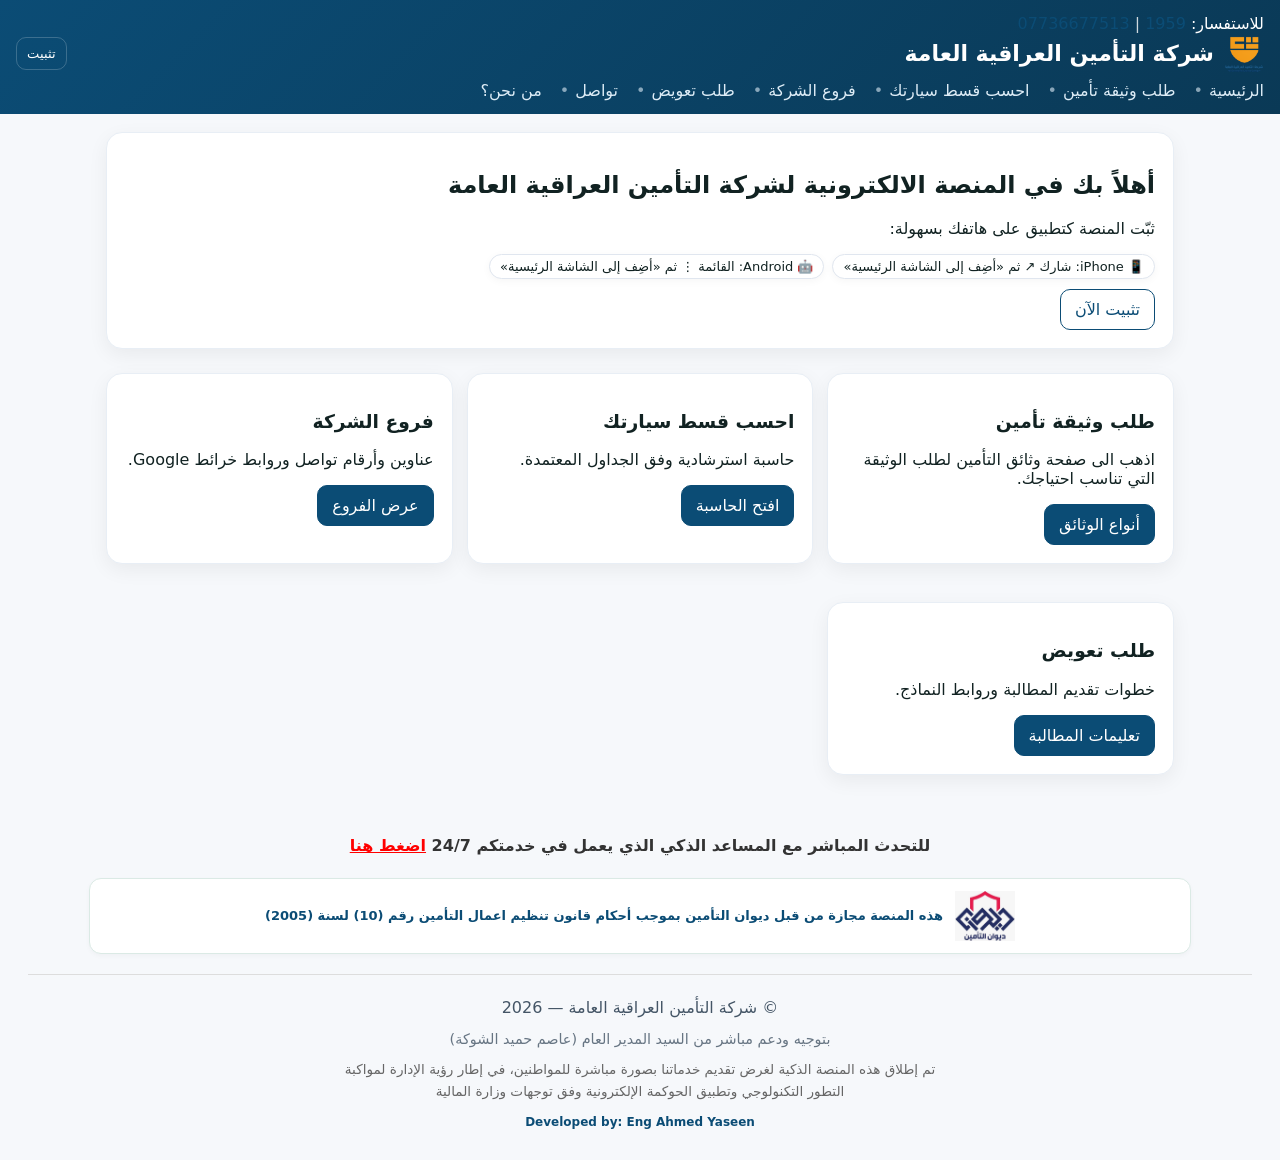
<file: index.html>
<!doctype html>
<html lang="ar" dir="rtl">
<head>
  <meta charset="utf-8">
  <meta name="viewport" content="width=device-width,initial-scale=1,viewport-fit=cover">
  <title>الرئيسية</title>
  <link rel="manifest" href="manifest.json">
  <meta name="theme-color" content="#0b4c75">
  <link rel="stylesheet" href="styles.css">
  <link rel="icon" href="assets/icon-192.png" type="image/png">
</head>
<body>
  <header>
<div class="hotline">للاستفسار: <a href="tel:1959">1959</a> <span style="opacity:.8"> | </span> <a href="tel:07736677513">07736677513</a></div>

    <div class="header-row">
      <div class="brand">
        <img src="assets/logo-ui.png" alt="شعار الشركة">
        <h1>شركة التأمين العراقية العامة</h1>
      </div>
      <button id="installBtn" class="install-btn" onclick="triggerInstall()">تثبيت</button>
    </div>
    <nav>
<a href="./">الرئيسية</a>
<a href="services.html">طلب وثيقة تأمين</a>
<a href="calculator.html">احسب قسط سيارتك</a>
<a href="branches.html">فروع الشركة</a>
<a href="claims.html">طلب تعويض</a>
<a href="contact.html">تواصل</a>
<a href="about.html">من نحن؟</a>
</nav>
  </header>
  <div class="wrap">
    
<div class="card">
  <h2>أهلاً بك في المنصة الالكترونية لشركة التأمين العراقية العامة</h2>
  <p>ثبّت المنصة كتطبيق على هاتفك بسهولة:</p>
  <div class="arrow-steps">
    <span>📱 iPhone: شارك ↗︎ ثم «أضِف إلى الشاشة الرئيسية»</span>
    <span>🤖 Android: القائمة ⋮ ثم «أضِف إلى الشاشة الرئيسية»</span>
  </div>
  <div style="margin-top:10px"><a class="btn ghost" onclick="triggerInstall()">تثبيت الآن</a></div>
</div>

<div class="grid">
  <div class="card">
    <h3>طلب وثيقة تأمين</h3>
    <p>اذهب الى صفحة وثائق التأمين لطلب الوثيقة التي تناسب احتياجك.</p>
    <a class="btn" href="services.html">أنواع الوثائق</a>
  </div>
  <div class="card">
    <h3>احسب قسط سيارتك</h3>
    <p>حاسبة استرشادية وفق الجداول المعتمدة.</p>
    <a class="btn" href="calculator.html">افتح الحاسبة</a>
  </div>
  <div class="card">
    <h3>فروع الشركة</h3>
    <p>عناوين وأرقام تواصل وروابط خرائط Google.</p>
    <a class="btn" href="branches.html">عرض الفروع</a>
  </div>
  <div class="card">
    <h3>طلب تعويض</h3>
    <p>خطوات تقديم المطالبة وروابط النماذج.</p>
    <a class="btn" href="claims.html">تعليمات المطالبة</a>
  </div>
</div>

  </div>
<footer>
    <div class="ai-helper">
      للتحدث المباشر مع المساعد الذكي الذي يعمل في خدمتكم 24/7
      <a target="_blank" href="https://chatgpt.com/g/g-68be123152e88191aadb7ef508ccd0ee-shrk-ltmyn-l-rqy-l-m-lms-d-ldhky">اضغط هنا</a>
    </div>

    <div class="diwan-block">
      <img src="assets/diwan.jpg" alt="شعار ديوان التأمين" class="diwan-logo">
      <div class="diwan-text">
        هذه المنصة مجازة من قبل ديوان التأمين بموجب أحكام قانون تنظيم اعمال التأمين رقم (10) لسنة (2005)
      </div>
    </div>

    <div style="margin-top: 20px; border-top: 1px solid #ddd; padding-top: 20px;">
      <div>© شركة التأمين العراقية العامة — 2026</div>
      <div style="margin: 8px 0; font-size: 0.9em; opacity: 0.8;">
        بتوجيه ودعم مباشر من السيد المدير العام (عاصم حميد الشوكة)
      </div>
      <div style="font-size: 0.85em; color: #666; max-width: 600px; margin: 0 auto;">
        تم إطلاق هذه المنصة الذكية لغرض تقديم خدماتنا بصورة مباشرة للمواطنين، في إطار رؤية الإدارة لمواكبة التطور التكنولوجي وتطبيق الحوكمة الإلكترونية وفق توجهات وزارة المالية
      </div>
      <div class="small" style="margin-top:10px; font-weight: bold; color: #0b4c75;">
        Developed by: Eng Ahmed Yaseen
      </div>
    </div>
  </footer>
  <script src="app.js"></script>
</body>
</html>
</file>
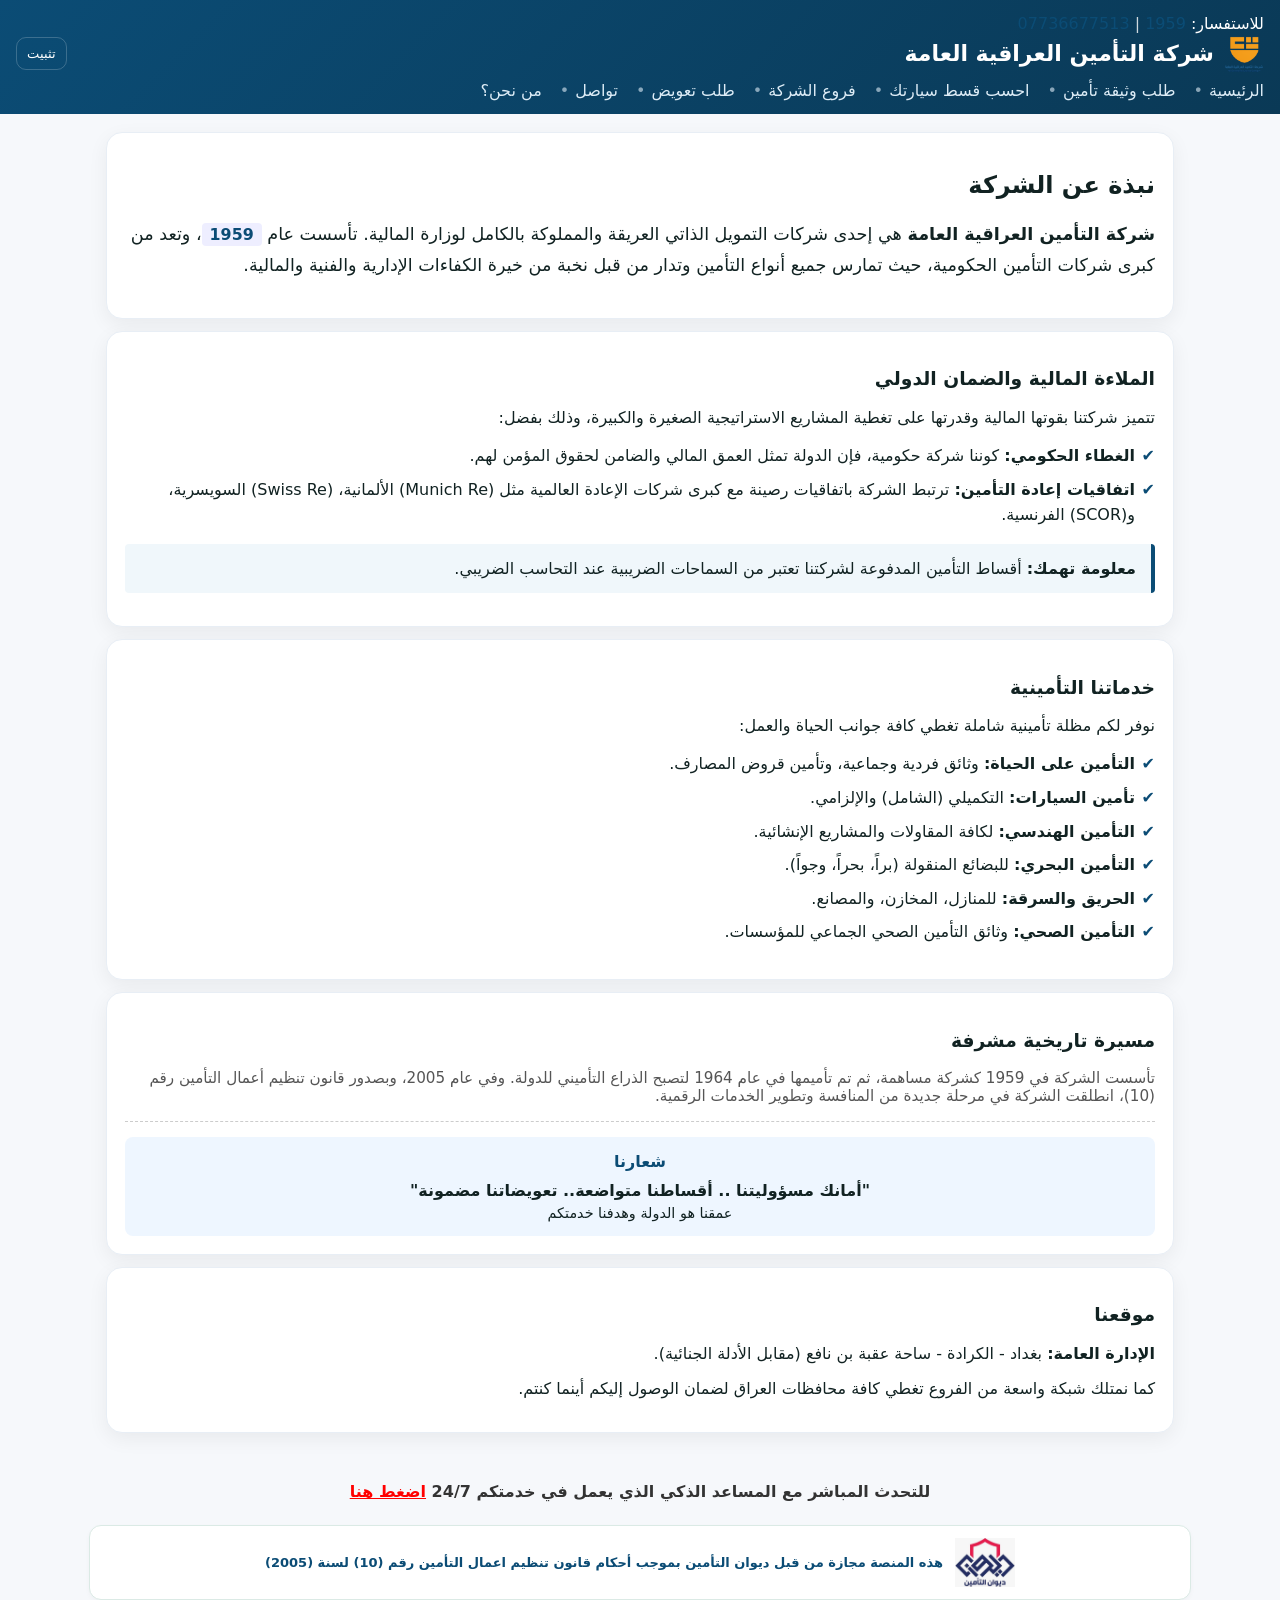
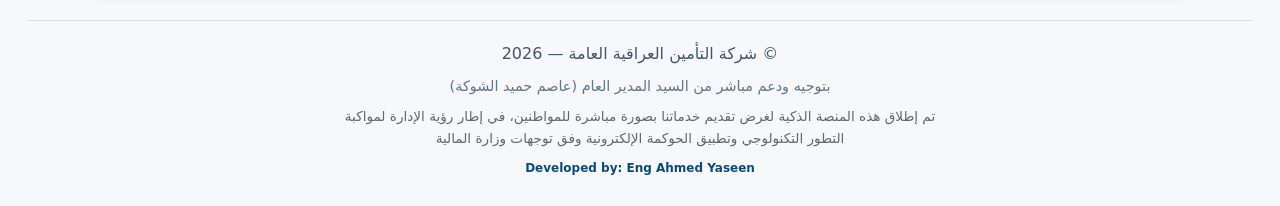
<file: about.html>
<!doctype html>
<html lang="ar" dir="rtl">
<head>
  <meta charset="utf-8">
  <meta name="viewport" content="width=device-width,initial-scale=1,viewport-fit=cover">
  <title>من نحن - شركة التأمين العراقية العامة</title>
  <link rel="manifest" href="manifest.json">
  <meta name="theme-color" content="#0b4c75">
  <link rel="stylesheet" href="styles.css">
  <link rel="icon" href="assets/icon-192.png" type="image/png">
  <style>
    /* تنسيقات خاصة لصفحة من نحن */
    .about-list { list-style: none; padding: 0; }
    .about-list li { position: relative; padding-right: 20px; margin-bottom: 8px; line-height: 1.6; }
    .about-list li:before { content: '✔'; color: #0b4c75; position: absolute; right: 0; font-weight: bold; }
    .highlight-box { background: #f0f7fb; border-right: 4px solid #0b4c75; padding: 15px; margin: 15px 0; border-radius: 4px; }
    .history-badge { background: #eef; color: #0b4c75; padding: 2px 8px; border-radius: 4px; font-weight: bold; font-size: 0.9em; }
  </style>
</head>
<body>
  <header>
    <div class="hotline">للاستفسار: <a href="tel:1959">1959</a> <span style="opacity:.8"> | </span> <a href="tel:07736677513">07736677513</a></div>
    <div class="header-row">
      <div class="brand">
        <img src="assets/logo-ui.png" alt="شعار الشركة">
        <h1>شركة التأمين العراقية العامة</h1>
      </div>
      <button id="installBtn" class="install-btn" onclick="triggerInstall()">تثبيت</button>
    </div>
    <nav>
      <a href="./">الرئيسية</a><a href="services.html">طلب وثيقة تأمين</a><a href="calculator.html">احسب قسط سيارتك</a><a href="branches.html">فروع الشركة</a><a href="claims.html">طلب تعويض</a><a href="contact.html">تواصل</a><a href="about.html" class="active">من نحن؟</a>
    </nav>
  </header>

  <div class="wrap">
    
    <div class="card">
      <h2>نبذة عن الشركة</h2>
      <p style="font-size: 1.1em; line-height: 1.8;">
        <strong>شركة التأمين العراقية العامة</strong> هي إحدى شركات التمويل الذاتي العريقة والمملوكة بالكامل لوزارة المالية. تأسست عام <span class="history-badge">1959</span>، وتعد من كبرى شركات التأمين الحكومية، حيث تمارس جميع أنواع التأمين وتدار من قبل نخبة من خيرة الكفاءات الإدارية والفنية والمالية.
      </p>
    </div>

    <div class="card">
      <h3>الملاءة المالية والضمان الدولي</h3>
      <p>
        تتميز شركتنا بقوتها المالية وقدرتها على تغطية المشاريع الاستراتيجية الصغيرة والكبيرة، وذلك بفضل:
      </p>
      <ul class="about-list">
        <li><strong>الغطاء الحكومي:</strong> كوننا شركة حكومية، فإن الدولة تمثل العمق المالي والضامن لحقوق المؤمن لهم.</li>
        <li><strong>اتفاقيات إعادة التأمين:</strong> ترتبط الشركة باتفاقيات رصينة مع كبرى شركات الإعادة العالمية مثل (Munich Re) الألمانية، (Swiss Re) السويسرية، و(SCOR) الفرنسية.</li>
      </ul>
      <div class="highlight-box">
        <strong>معلومة تهمك:</strong> أقساط التأمين المدفوعة لشركتنا تعتبر من السماحات الضريبية عند التحاسب الضريبي.
      </div>
    </div>

    <div class="card">
      <h3>خدماتنا التأمينية</h3>
      <p>نوفر لكم مظلة تأمينية شاملة تغطي كافة جوانب الحياة والعمل:</p>
      <ul class="about-list">
        <li><strong>التأمين على الحياة:</strong> وثائق فردية وجماعية، وتأمين قروض المصارف.</li>
        <li><strong>تأمين السيارات:</strong> التكميلي (الشامل) والإلزامي.</li>
        <li><strong>التأمين الهندسي:</strong> لكافة المقاولات والمشاريع الإنشائية.</li>
        <li><strong>التأمين البحري:</strong> للبضائع المنقولة (براً، بحراً، وجواً).</li>
        <li><strong>الحريق والسرقة:</strong> للمنازل، المخازن، والمصانع.</li>
        <li><strong>التأمين الصحي:</strong> وثائق التأمين الصحي الجماعي للمؤسسات.</li>
      </ul>
    </div>

    <div class="card">
      <h3>مسيرة تاريخية مشرفة</h3>
      <p style="font-size: 0.95em; color: #555;">
        تأسست الشركة في 1959 كشركة مساهمة، ثم تم تأميمها في عام 1964 لتصبح الذراع التأميني للدولة. وفي عام 2005، وبصدور قانون تنظيم أعمال التأمين رقم (10)، انطلقت الشركة في مرحلة جديدة من المنافسة وتطوير الخدمات الرقمية.
      </p>
      <hr style="border: 0; border-top: 1px dashed #ccc; margin: 15px 0;">
      <div style="text-align: center; background: #eef6ff; padding: 15px; border-radius: 8px;">
        <h4 style="color: #0b4c75; margin: 0 0 10px 0;">شعارنا</h4>
        <p style="margin: 5px 0; font-weight: bold;">"أمانك مسؤوليتنا .. أقساطنا متواضعة.. تعويضاتنا مضمونة"</p>
        <p style="margin: 0; font-size: 0.9em;">عمقنا هو الدولة وهدفنا خدمتكم</p>
      </div>
    </div>

    <div class="card">
      <h3>موقعنا</h3>
      <p><strong>الإدارة العامة:</strong> بغداد - الكرادة - ساحة عقبة بن نافع (مقابل الأدلة الجنائية).</p>
      <p>كما نمتلك شبكة واسعة من الفروع تغطي كافة محافظات العراق لضمان الوصول إليكم أينما كنتم.</p>
    </div>

  </div>

  <footer>
    <div class="ai-helper">
      للتحدث المباشر مع المساعد الذكي الذي يعمل في خدمتكم 24/7
      <a target="_blank" href="https://chatgpt.com/g/g-68be123152e88191aadb7ef508ccd0ee-shrk-ltmyn-l-rqy-l-m-lms-d-ldhky">اضغط هنا</a>
    </div>

    <div class="diwan-block">
      <img src="assets/diwan.jpg" alt="شعار ديوان التأمين" class="diwan-logo">
      <div class="diwan-text">
        هذه المنصة مجازة من قبل ديوان التأمين بموجب أحكام قانون تنظيم اعمال التأمين رقم (10) لسنة (2005)
      </div>
    </div>

    <div style="margin-top: 20px; border-top: 1px solid #ddd; padding-top: 20px;">
      <div>© شركة التأمين العراقية العامة — 2026</div>
      <div style="margin: 8px 0; font-size: 0.9em; opacity: 0.8;">
        بتوجيه ودعم مباشر من السيد المدير العام (عاصم حميد الشوكة)
      </div>
      <div style="font-size: 0.85em; color: #666; max-width: 600px; margin: 0 auto;">
        تم إطلاق هذه المنصة الذكية لغرض تقديم خدماتنا بصورة مباشرة للمواطنين، في إطار رؤية الإدارة لمواكبة التطور التكنولوجي وتطبيق الحوكمة الإلكترونية وفق توجهات وزارة المالية
      </div>
      <div class="small" style="margin-top:10px; font-weight: bold; color: #0b4c75;">
        Developed by: Eng Ahmed Yaseen
      </div>
    </div>
  </footer>

  <script src="app.js"></script>
</body>
</html>
</file>
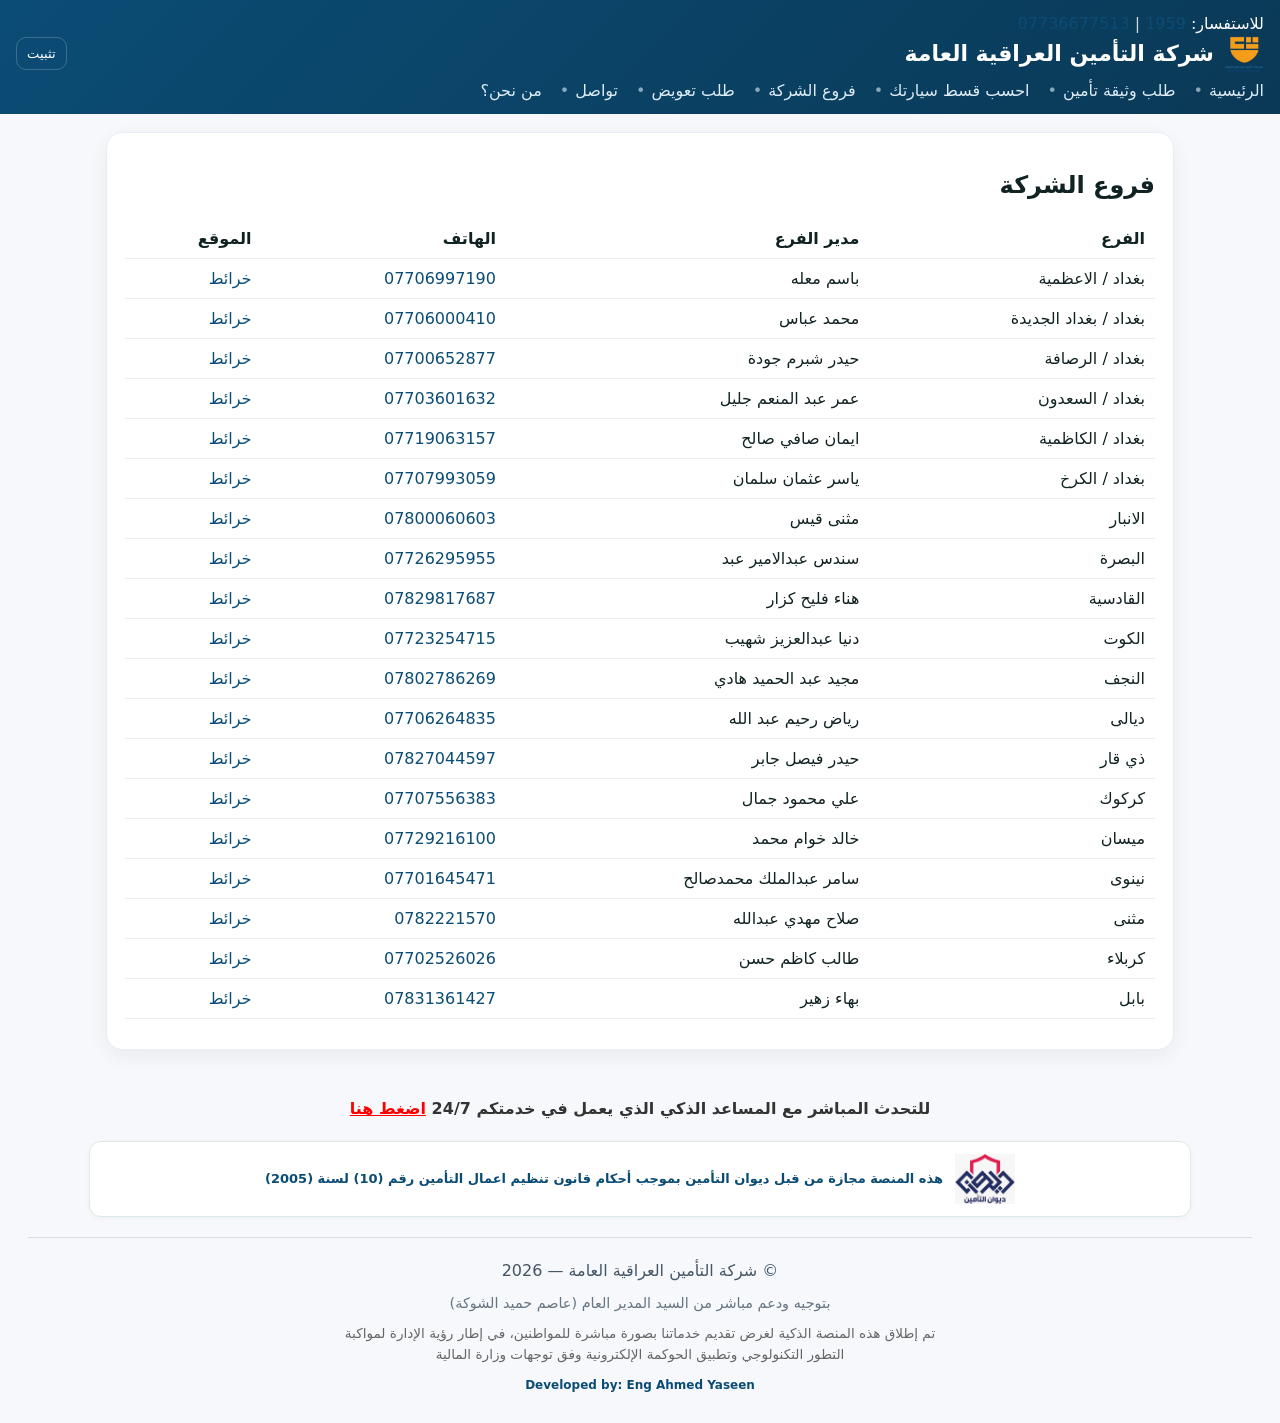
<file: branches.html>
<!doctype html>
<html lang="ar" dir="rtl">
<head>
  <meta charset="utf-8">
  <meta name="viewport" content="width=device-width,initial-scale=1,viewport-fit=cover">
  <title>فروع الشركة</title>
  <link rel="manifest" href="manifest.json">
  <meta name="theme-color" content="#0b4c75">
  <link rel="stylesheet" href="styles.css">
  <link rel="icon" href="assets/icon-192.png" type="image/png">
</head>
<body>
  <header>
<div class="hotline">للاستفسار: <a href="tel:1959">1959</a> <span style="opacity:.8"> | </span> <a href="tel:07736677513">07736677513</a></div>

    <div class="header-row">
      <div class="brand">
        <img src="assets/logo-ui.png" alt="شعار الشركة">
        <h1>شركة التأمين العراقية العامة</h1>
      </div>
      <button id="installBtn" class="install-btn" onclick="triggerInstall()">تثبيت</button>
    </div>
    <nav>
<a href="./">الرئيسية</a>
<a href="services.html">طلب وثيقة تأمين</a>
<a href="calculator.html">احسب قسط سيارتك</a>
<a href="branches.html">فروع الشركة</a>
<a href="claims.html">طلب تعويض</a>
<a href="contact.html">تواصل</a>
<a href="about.html">من نحن؟</a>
</nav>
  </header>
  <div class="wrap">
    
<div class="card">
  <h2>فروع الشركة</h2>
  <table class="table">
    <thead><tr><th>الفرع</th><th>مدير الفرع</th><th>الهاتف</th><th>الموقع</th></tr></thead>
    <tbody>
      <tr><td>بغداد / الاعظمية</td><td>باسم معله</td><td><a href="tel:07706997190">07706997190</a></td><td><a target="_blank" href="https://maps.google.com/maps?q=33.379215240478516%2C44.37350082397461&z=17&hl=en">خرائط</a></td></tr>
      <tr><td>بغداد / بغداد الجديدة</td><td>محمد عباس</td><td><a href="tel:07706000410">07706000410</a></td><td><a target="_blank" href="https://maps.google.com/maps?q=33.31440353393555%2C44.469154357910156&z=17&hl=en">خرائط</a></td></tr>
      <tr><td>بغداد / الرصافة</td><td>حيدر شبرم جودة</td><td><a href="tel:07700652877">07700652877</a></td><td><a target="_blank" href="https://maps.google.com/?q=33.333893,44.407112">خرائط</a></td></tr>
      <tr><td>بغداد / السعدون</td><td>عمر عبد المنعم جليل</td><td><a href="tel:07703601632">07703601632</a></td><td><a target="_blank" href="https://maps.google.com/maps?q=33.31575393676758%2C44.42230224609375&z=17&hl=en">خرائط</a></td></tr>
      <tr><td>بغداد / الكاظمية</td><td>ايمان صافي صالح</td><td><a href="tel:07719063157">07719063157</a></td><td><a target="_blank" href="https://maps.google.com/maps?q=33.36936950683594%2C44.34339904785156&z=17&hl=en">خرائط</a></td></tr>
      <tr><td>بغداد / الكرخ</td><td>ياسر عثمان سلمان</td><td><a href="tel:07707993059">07707993059</a></td><td><a target="_blank" href="https://maps.google.com/maps?q=33.31755828857422%2C44.34446716308594&z=17&hl=en">خرائط</a></td></tr>
      <tr><td>الانبار</td><td>مثنى قيس  </td><td><a href="tel:07800060603">07800060603</a></td><td><a target="_blank" href="https://maps.google.com/maps?q=33.4256477355957%2C43.299922943115234&z=17&hl=en">خرائط</a></td></tr>
      <tr><td>البصرة</td><td>سندس عبدالامير عبد</td><td><a href="tel:07726295955">07726295955</a></td><td><a target="_blank" href="https://maps.google.com/maps?q=30.521108627319336%2C47.841758728027344&z=17&hl=en">خرائط</a></td></tr>
      <tr><td>القادسية</td><td>هناء فليح كزار</td><td><a href="tel:07829817687">07829817687</a></td><td><a target="_blank" href="https://maps.google.com/maps?q=31.984834671020508%2C44.92210006713867&z=17&hl=en">خرائط</a></td></tr>
      <tr><td>الكوت</td><td>دنيا عبدالعزيز شهيب</td><td><a href="tel:07723254715">07723254715</a></td><td><a target="_blank" href="https://maps.google.com/maps?q=32.505836486816406%2C45.829593658447266&z=17&hl=en">خرائط</a></td></tr>
      <tr><td>النجف</td><td>مجيد عبد الحميد هادي</td><td><a href="tel:07802786269">07802786269</a></td><td><a target="_blank" href="https://maps.google.com/maps?q=31.996009826660156%2C44.320987701416016&z=17&hl=en">خرائط</a></td></tr>
      <tr><td>ديالى</td><td>رياض رحيم عبد الله</td><td><a href="tel:07706264835">07706264835</a></td><td><a target="_blank" href="https://maps.app.goo.gl/NSKiEa6xmnJMWxSm6">خرائط</a></td></tr>
      <tr><td>ذي قار</td><td>حيدر فيصل جابر</td><td><a href="tel:07827044597">07827044597</a></td><td><a target="_blank" href="https://maps.google.com/maps?q=31.050216674804688%2C46.24311447143555&z=17&hl=en">خرائط</a></td></tr>
      <tr><td>كركوك</td><td>علي محمود جمال</td><td><a href="tel:07707556383">07707556383</a></td><td><a target="_blank" href="https://maps.google.com/maps?q=35.471614837646484%2C44.38407516479492&z=17&hl=en">خرائط</a></td></tr>
      <tr><td>ميسان</td><td>خالد خوام محمد</td><td><a href="tel:07729216100">07729216100</a></td><td><a target="_blank" href="https://maps.google.com/maps?q=31.846412658691406%2C47.14982986450195&z=17&hl=en">خرائط</a></td></tr>
      <tr><td>نينوى</td><td>سامر عبدالملك محمدصالح</td><td><a href="tel:07701645471">07701645471</a></td><td><a target="_blank" href="https://maps.google.com/maps?q=36.342227935791016%2C43.13837814331055&z=17&hl=en">خرائط</a></td></tr>
      <tr><td>مثنى</td><td>صلاح مهدي عبدالله</td><td><a href="tel:0782221570">0782221570</a></td><td><a target="_blank" href="https://maps.google.com/maps?q=31.312030792236328%2C45.278690338134766&z=17&hl=en">خرائط</a></td></tr>
      <tr><td>كربلاء</td><td>طالب كاظم حسن</td><td><a href="tel:07702526026">07702526026</a></td><td><a target="_blank" href="https://maps.google.com/maps?q=32.602081298828125%2C44.01949691772461&z=17&hl=en">خرائط</a></td></tr>
      <tr><td>بابل</td><td>بهاء زهير</td><td><a href="tel:07831361427">07831361427</a></td><td><a target="_blank" href="https://maps.google.com/maps?q=32.49357986450195%2C44.42911911010742&z=17&hl=en">خرائط</a></td></tr>
    </tbody>
  </table>
  <p class="small">      </p>
</div>

  </div>
<footer>
    <div class="ai-helper">
      للتحدث المباشر مع المساعد الذكي الذي يعمل في خدمتكم 24/7
      <a target="_blank" href="https://chatgpt.com/g/g-68be123152e88191aadb7ef508ccd0ee-shrk-ltmyn-l-rqy-l-m-lms-d-ldhky">اضغط هنا</a>
    </div>

    <div class="diwan-block">
      <img src="assets/diwan.jpg" alt="شعار ديوان التأمين" class="diwan-logo">
      <div class="diwan-text">
        هذه المنصة مجازة من قبل ديوان التأمين بموجب أحكام قانون تنظيم اعمال التأمين رقم (10) لسنة (2005)
      </div>
    </div>

    <div style="margin-top: 20px; border-top: 1px solid #ddd; padding-top: 20px;">
      <div>© شركة التأمين العراقية العامة — 2026</div>
      <div style="margin: 8px 0; font-size: 0.9em; opacity: 0.8;">
        بتوجيه ودعم مباشر من السيد المدير العام (عاصم حميد الشوكة)
      </div>
      <div style="font-size: 0.85em; color: #666; max-width: 600px; margin: 0 auto;">
        تم إطلاق هذه المنصة الذكية لغرض تقديم خدماتنا بصورة مباشرة للمواطنين، في إطار رؤية الإدارة لمواكبة التطور التكنولوجي وتطبيق الحوكمة الإلكترونية وفق توجهات وزارة المالية
      </div>
      <div class="small" style="margin-top:10px; font-weight: bold; color: #0b4c75;">
        Developed by: Eng Ahmed Yaseen
      </div>
    </div>
  </footer>
  <script src="app.js"></script>
</body>
</html>
</file>
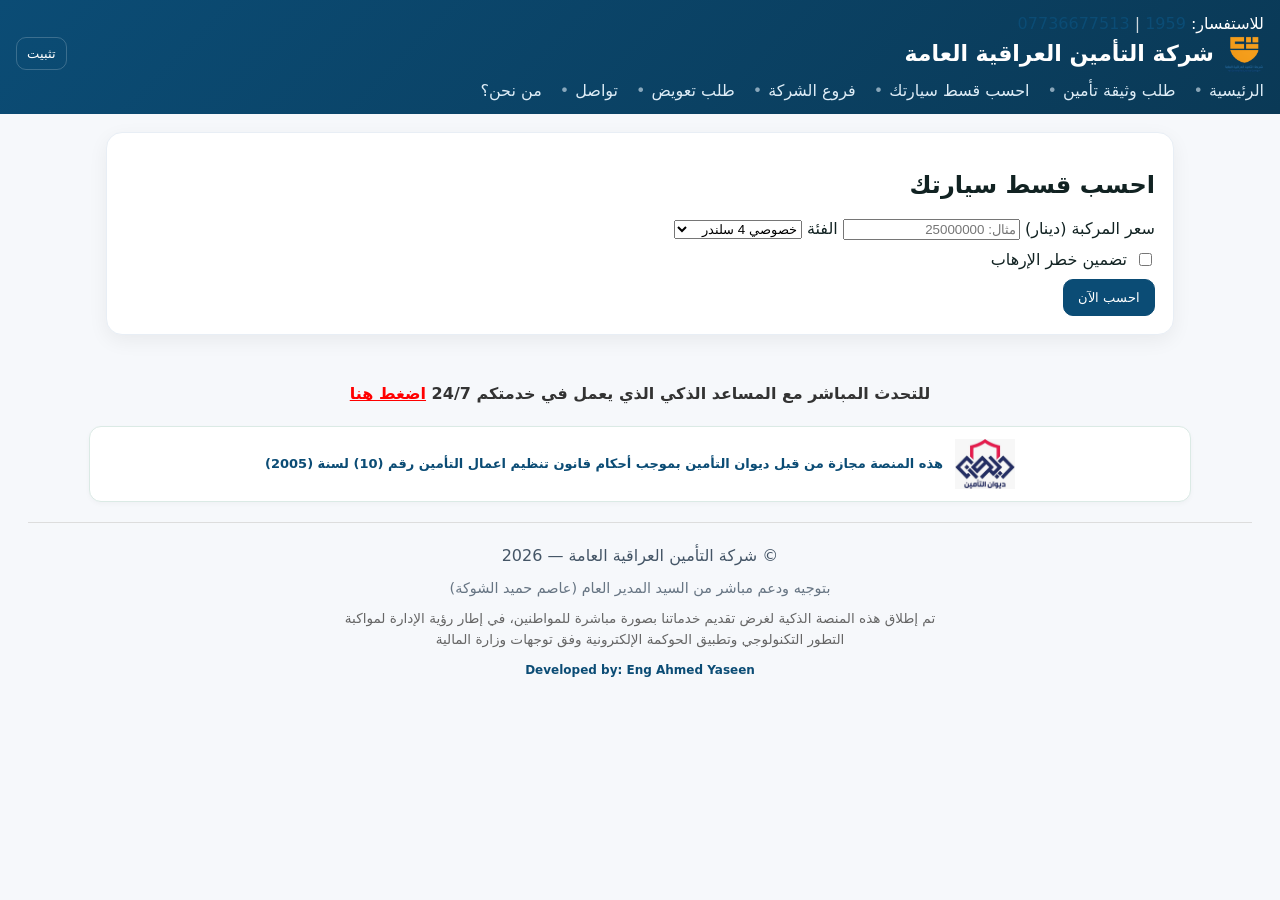
<file: calculator.html>
<!doctype html>
<html lang="ar" dir="rtl">
<head>
  <meta charset="utf-8">
  <meta name="viewport" content="width=device-width,initial-scale=1,viewport-fit=cover">
  <title>احسب قسط سيارتك</title>
  <link rel="manifest" href="manifest.json">
  <meta name="theme-color" content="#0b4c75">
  <link rel="stylesheet" href="styles.css">
  <link rel="icon" href="assets/icon-192.png" type="image/png">
</head>
<body>
  <header>
    <div class="hotline">للاستفسار: <a href="tel:1959">1959</a> <span style="opacity:.8"> | </span> <a href="tel:07736677513">07736677513</a></div>

    <div class="header-row">
      <div class="brand">
        <img src="assets/logo-ui.png" alt="شعار الشركة">
        <h1>شركة التأمين العراقية العامة</h1>
      </div>
      <button id="installBtn" class="install-btn" onclick="triggerInstall()">تثبيت</button>
    </div>
    <nav>
      <a href="./">الرئيسية</a>
      <a href="services.html">طلب وثيقة تأمين</a>
      <a href="calculator.html">احسب قسط سيارتك</a>
      <a href="branches.html">فروع الشركة</a>
      <a href="claims.html">طلب تعويض</a>
      <a href="contact.html">تواصل</a>
      <a href="about.html">من نحن؟</a>
    </nav>
  </header>
  <div class="wrap">
    
    <div class="card">
      <h2>احسب قسط سيارتك</h2>
      <form id="calc-form">
        <label class="label" for="price">سعر المركبة (دينار)</label>
        <input id="price" type="number" placeholder="مثال: 25000000" required>
        <label class="label" for="category">الفئة</label>
        <select id="category" required>
          <option value="خصوصي_4">خصوصي 4 سلندر</option>
          <option value="خصوصي_6">خصوصي 6 سلندر</option>
          <option value="خصوصي_8">خصوصي 8 سلندر</option>
          <option value="اجرة_4">أجرة 4 سلندر</option>
          <option value="اجرة_6">أجرة 6 سلندر</option>
          <option value="اجرة_8">أجرة 8 سلندر</option>
          <option value="حمل_خاص">الحمل نقل خاص</option>
          <option value="حمل_عام">الحمل نقل عام</option>
          <option value="باص_7_12">باص 7–12 راكب</option>
          <option value="باص_12_24">باص 12–24 راكب</option>
          <option value="باص_25plus">باص 25 راكب فأكثر</option>
        </select>
        <label style="display:flex;align-items:center;gap:8px;margin:10px 0">
          <input id="terror" type="checkbox"> تضمين خطر الإرهاب
        </label>
        <button class="btn" type="submit">احسب الآن</button>
      </form>
    </div>
    <div id="result"></div>

    <script>
      // 1. منطق الحساب (نفس القديم)
      document.getElementById('calc-form')?.addEventListener('submit', (e)=>{
        e.preventDefault();
        const price=parseFloat(document.getElementById('price').value||'0');
        const category=document.getElementById('category').value;
        const terror=document.getElementById('terror').checked;
        const out=document.getElementById('result');
        if(price<=0){ out.innerHTML='<div class="note">يرجى إدخال سعر المركبة بشكل صحيح.</div>'; return; }
        
        const RATES = {
          "خصوصي_4": {risk: 2.975, liability: 0.525, terror: 1.2},
          "خصوصي_6": {risk: 3.1875, liability: 0.5625, terror: 1.4},
          "خصوصي_8": {risk: 3.4, liability: 0.6, terror: 1.6},
          "اجرة_4":   {risk: 3.6125, liability: 0.6375, terror: 1.6},
          "اجرة_6":   {risk: 4.675, liability: 0.825, terror: 1.8},
          "اجرة_8":   {risk: 5.525, liability: 0.975, terror: 2.0},
          "حمل_خاص":  {risk: 3.2, liability: 0.8, terror: 1.7},
          "حمل_عام":  {risk: 4.0, liability: 1.0, terror: 2.0},
          "باص_7_12": {risk: 5.2, liability: 1.3, terror: 2.2},
          "باص_12_24":{risk: 5.6, liability: 1.4, terror: 2.4},
          "باص_25plus":{risk: 6.0, liability: 1.5, terror: 2.5}
        };

        function formatIQD(n){ return new Intl.NumberFormat('ar-IQ',{maximumFractionDigits:0}).format(n)+' دينار'; }
        
        function calcPremium(price, cat, includeTerror){
          const r=RATES[cat]; if(!r) return {base:0,terror:0,total:0};
          const base=(price*(r.risk/100)) + (price*(r.liability/100));
          const t=includeTerror ? ((price/2)*(r.terror/100)) : 0;
          return {base, terror:t, total: Math.round(base+t)};
        }

        const {base,terror:t,total}=calcPremium(price,category,terror);

        // 2. عرض النتيجة + زر الدفع المربوط بـ Vercel
        out.innerHTML=`<div class="card">
          <h3>نتيجة الحساب</h3>
          <table class="table">
            <tr><th>قسط شامل (عدا الإرهاب)</th><td>${formatIQD(Math.round(base))}</td></tr>
            <tr><th>قسط الإرهاب</th><td>${formatIQD(Math.round(t))}</td></tr>
            <tr><th>الإجمالي المطلوب</th><td><strong>${formatIQD(Math.round(total))}</strong></td></tr>
          </table>
          
          <div style="margin-top:20px; text-align:center">
             <button id="payBtn" class="btn" style="width:100%; background:#f1a433; color:#000; font-weight:bold; font-size:1.1em;"
                     onclick="initiatePayment(${Math.round(total)})">
                💳 ادفع القسط إلكترونياً (القاصة)
             </button>
          </div>

          <p class="small">هذه نتيجة استرشادية وغير مُلزمة—يتم تثبيت القسط بعد تدقيق الوثائق.</p>
        </div>`;
      });

      // 3. دالة الاتصال بالسيرفر (Vercel Backend)
      async function initiatePayment(amount) {
        const btn = document.getElementById('payBtn');
        if(btn) { 
          btn.innerText = "جاري الاتصال..."; 
          btn.disabled = true; 
        }

        try {
          // الاتصال بسيرفرك الجديد على Vercel
          const response = await fetch('https://insurance-backend-rho.vercel.app/create-payment', {
            method: 'POST',
            headers: { 'Content-Type': 'application/json' },
            body: JSON.stringify({ amount: amount })
          });

          const result = await response.json();

          if (result.success) {
            // التوجيه لصفحة الدفع
            window.location.href = `https://pay-test.alqaseh.com/pay/${result.token}`;
          } else {
            alert("خطأ: " + (result.error || "فشل الاتصال"));
            if(btn) { btn.innerText = "💳 ادفع القسط إلكترونياً "; btn.disabled = false; }
          }
        } catch (e) {
          console.error(e);
          alert("فشل الاتصال: تأكد من الانترنت");
          if(btn) { btn.innerText = "💳 ادفع القسط إلكترونياً "; btn.disabled = false; }
        }
      }
    </script>

  </div>
  <footer>
    <div class="ai-helper">
      للتحدث المباشر مع المساعد الذكي الذي يعمل في خدمتكم 24/7
      <a target="_blank" href="https://chatgpt.com/g/g-68be123152e88191aadb7ef508ccd0ee-shrk-ltmyn-l-rqy-l-m-lms-d-ldhky">اضغط هنا</a>
    </div>

    <div class="diwan-block">
      <img src="assets/diwan.jpg" alt="شعار ديوان التأمين" class="diwan-logo">
      <div class="diwan-text">
        هذه المنصة مجازة من قبل ديوان التأمين بموجب أحكام قانون تنظيم اعمال التأمين رقم (10) لسنة (2005)
      </div>
    </div>

    <div style="margin-top: 20px; border-top: 1px solid #ddd; padding-top: 20px;">
      <div>© شركة التأمين العراقية العامة — 2026</div>
      <div style="margin: 8px 0; font-size: 0.9em; opacity: 0.8;">
        بتوجيه ودعم مباشر من السيد المدير العام (عاصم حميد الشوكة)
      </div>
      <div style="font-size: 0.85em; color: #666; max-width: 600px; margin: 0 auto;">
        تم إطلاق هذه المنصة الذكية لغرض تقديم خدماتنا بصورة مباشرة للمواطنين، في إطار رؤية الإدارة لمواكبة التطور التكنولوجي وتطبيق الحوكمة الإلكترونية وفق توجهات وزارة المالية
      </div>
      <div class="small" style="margin-top:10px; font-weight: bold; color: #0b4c75;">
        Developed by: Eng Ahmed Yaseen
      </div>
    </div>
  </footer>
  <script src="app.js"></script>
</body>
</html>
</file>
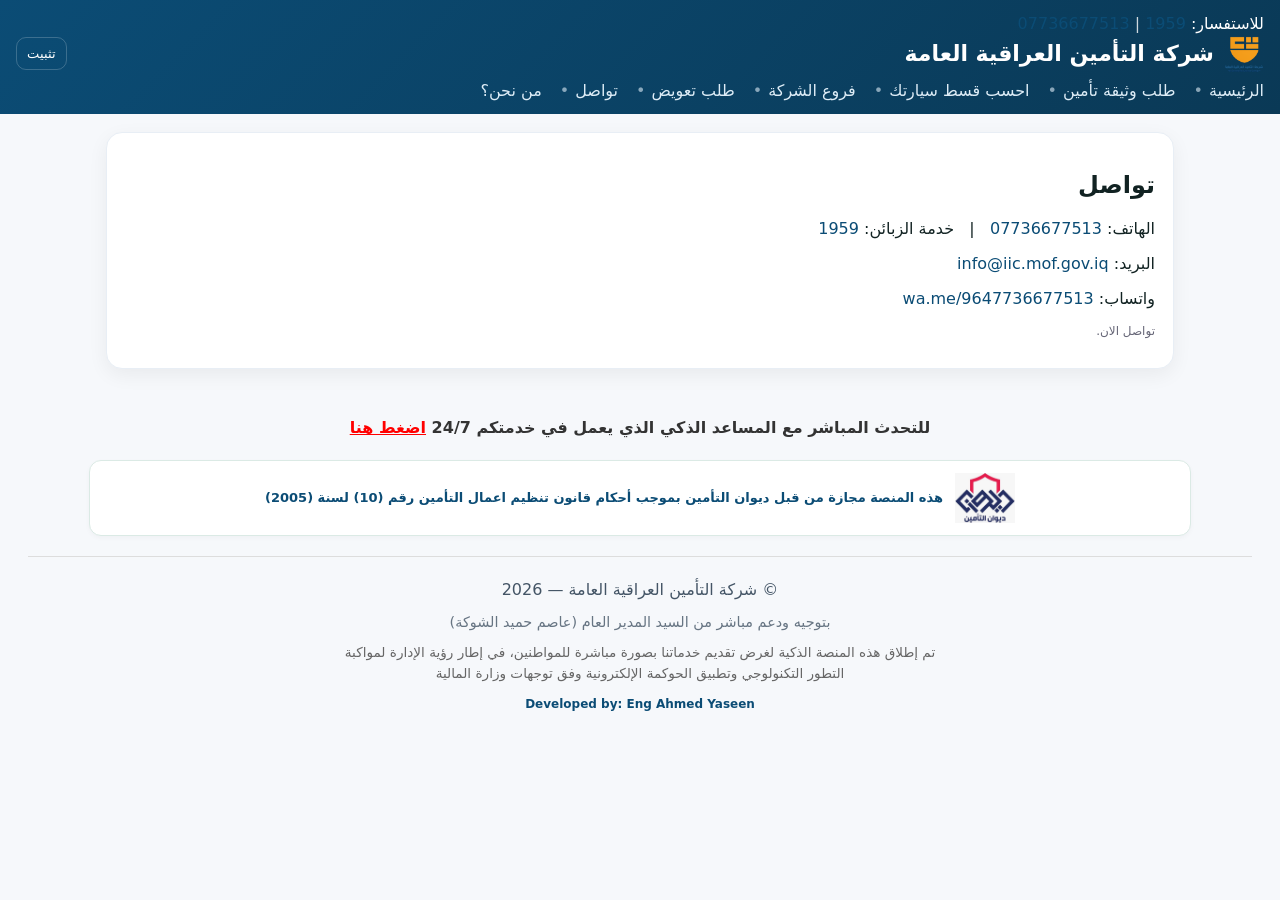
<file: contact.html>
<!doctype html>
<html lang="ar" dir="rtl">
<head>
  <meta charset="utf-8">
  <meta name="viewport" content="width=device-width,initial-scale=1,viewport-fit=cover">
  <title>تواصل</title>
  <link rel="manifest" href="manifest.json">
  <meta name="theme-color" content="#0b4c75">
  <link rel="stylesheet" href="styles.css">
  <link rel="icon" href="assets/icon-192.png" type="image/png">
</head>
<body>
  <header>
<div class="hotline">للاستفسار: <a href="tel:1959">1959</a> <span style="opacity:.8"> | </span> <a href="tel:07736677513">07736677513</a></div>

    <div class="header-row">
      <div class="brand">
        <img src="assets/logo-ui.png" alt="شعار الشركة">
        <h1>شركة التأمين العراقية العامة</h1>
      </div>
      <button id="installBtn" class="install-btn" onclick="triggerInstall()">تثبيت</button>
    </div>
    <nav>
<a href="./">الرئيسية</a>
<a href="services.html">طلب وثيقة تأمين</a>
<a href="calculator.html">احسب قسط سيارتك</a>
<a href="branches.html">فروع الشركة</a>
<a href="claims.html">طلب تعويض</a>
<a href="contact.html">تواصل</a>
<a href="about.html">من نحن؟</a>
</nav>
  </header>
  <div class="wrap">
    
<div class="card">
  <h2>تواصل</h2>
  <p>الهاتف: <a href="tel:07736677513">07736677513</a> &nbsp; | &nbsp; خدمة الزبائن: <a href="tel:1959">1959</a></p>
  <p>البريد: <a href="mailto:info@iic.mof.gov.iq">info@iic.mof.gov.iq</a></p>
  <p>واتساب: <a target="_blank" href="https://wa.me/9647736677513">wa.me/9647736677513</a></p>
  <p class="small">تواصل الان.</p>
</div>

  </div>
<footer>
    <div class="ai-helper">
      للتحدث المباشر مع المساعد الذكي الذي يعمل في خدمتكم 24/7
      <a target="_blank" href="https://chatgpt.com/g/g-68be123152e88191aadb7ef508ccd0ee-shrk-ltmyn-l-rqy-l-m-lms-d-ldhky">اضغط هنا</a>
    </div>

    <div class="diwan-block">
      <img src="assets/diwan.jpg" alt="شعار ديوان التأمين" class="diwan-logo">
      <div class="diwan-text">
        هذه المنصة مجازة من قبل ديوان التأمين بموجب أحكام قانون تنظيم اعمال التأمين رقم (10) لسنة (2005)
      </div>
    </div>

    <div style="margin-top: 20px; border-top: 1px solid #ddd; padding-top: 20px;">
      <div>© شركة التأمين العراقية العامة — 2026</div>
      <div style="margin: 8px 0; font-size: 0.9em; opacity: 0.8;">
        بتوجيه ودعم مباشر من السيد المدير العام (عاصم حميد الشوكة)
      </div>
      <div style="font-size: 0.85em; color: #666; max-width: 600px; margin: 0 auto;">
        تم إطلاق هذه المنصة الذكية لغرض تقديم خدماتنا بصورة مباشرة للمواطنين، في إطار رؤية الإدارة لمواكبة التطور التكنولوجي وتطبيق الحوكمة الإلكترونية وفق توجهات وزارة المالية
      </div>
      <div class="small" style="margin-top:10px; font-weight: bold; color: #0b4c75;">
        Developed by: Eng Ahmed Yaseen
      </div>
    </div>
  </footer>
  <script src="app.js"></script>
</body>
</html>
</file>
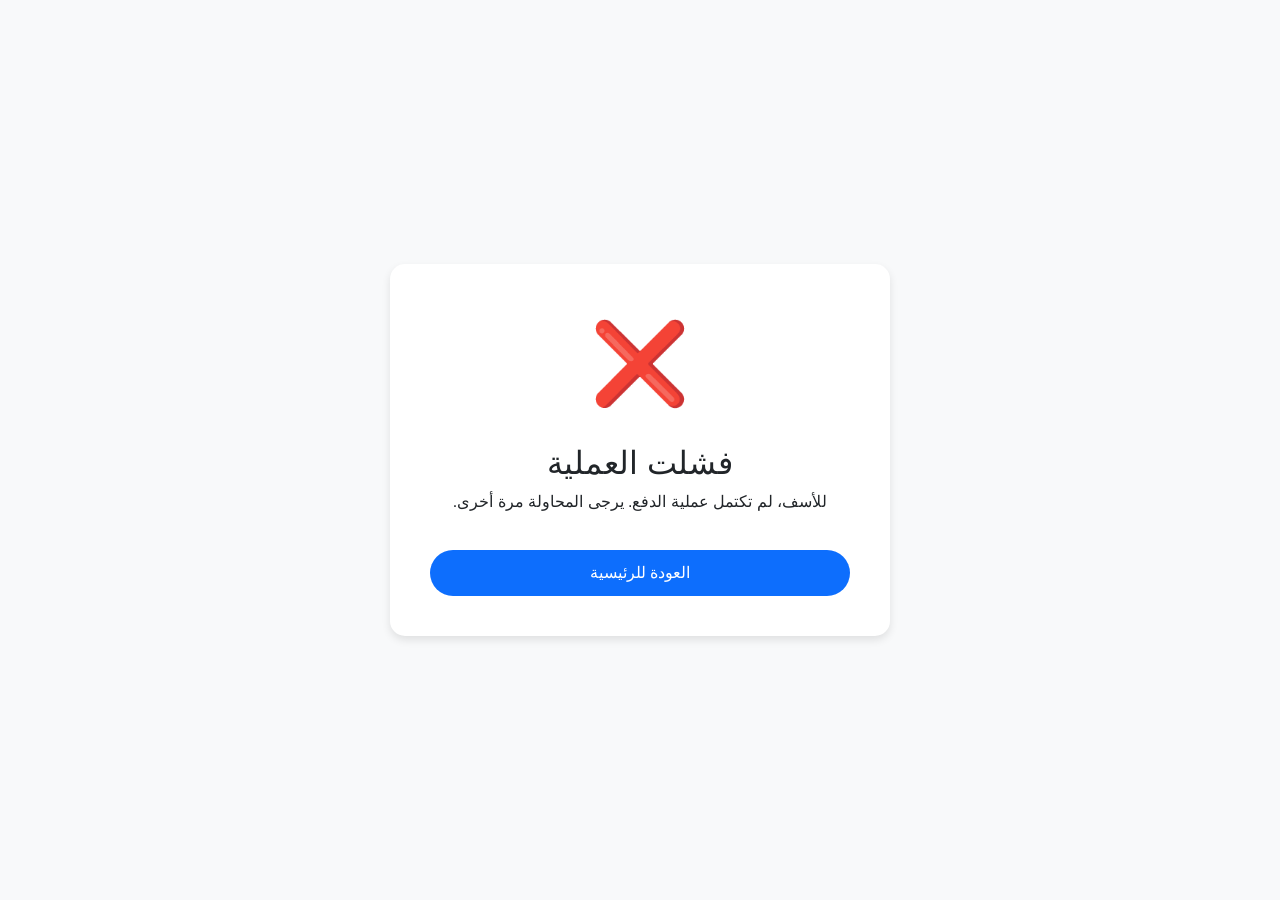
<file: payment_status.html>
<!DOCTYPE html>
<html lang="ar" dir="rtl">
<head>
    <meta charset="UTF-8">
    <meta name="viewport" content="width=device-width, initial-scale=1.0">
    <title>حالة الدفع</title>
    <link href="https://cdn.jsdelivr.net/npm/bootstrap@5.3.0/dist/css/bootstrap.min.css" rel="stylesheet">
    <style>
        body { font-family: 'Segoe UI', Tahoma, Geneva, Verdana, sans-serif; background-color: #f8f9fa; display: flex; align-items: center; justify-content: center; height: 100vh; margin: 0; }
        .card { box-shadow: 0 4px 8px rgba(0,0,0,0.1); border: none; border-radius: 15px; text-align: center; padding: 40px; max-width: 500px; width: 90%; }
        .icon-box { font-size: 80px; margin-bottom: 20px; }
        .success { color: #28a745; }
        .error { color: #dc3545; }
        .details { background: #f1f1f1; padding: 15px; border-radius: 10px; margin-top: 20px; text-align: right; }
        .btn-home { background-color: #0d6efd; color: white; margin-top: 20px; border-radius: 25px; padding: 10px 30px; }
    </style>
</head>
<body>

    <div class="card">
        <div id="statusIcon" class="icon-box">⏳</div>
        <h2 id="statusTitle">جاري التحقق...</h2>
        <p id="statusMessage">يرجى الانتظار لحظة</p>

        <div id="receipt" class="details" style="display: none;">
            <p><strong>رقم الطلب:</strong> <span id="orderId">---</span></p>
            <p><strong>رقم العملية:</strong> <span id="paymentId">---</span></p>
            <p><strong>الحالة:</strong> <span id="statusText">---</span></p>
        </div>

        <a href="index.html" class="btn btn-home">العودة للرئيسية</a>
    </div>

    <script>
        // دالة لجلب البيانات من الرابط
        function getQueryParams() {
            const params = new URLSearchParams(window.location.search);
            return {
                status: params.get('status'),
                payment_id: params.get('payment_id'),
                order_id: params.get('order_id')
            };
        }

        const data = getQueryParams();

        const icon = document.getElementById('statusIcon');
        const title = document.getElementById('statusTitle');
        const message = document.getElementById('statusMessage');
        const receipt = document.getElementById('receipt');

        if (data.status === 'succeeded' || data.status === 'success') {
            // حالة النجاح
            icon.innerHTML = '✅';
            icon.className = 'icon-box success';
            title.innerText = 'تم الدفع بنجاح!';
            message.innerText = 'شكراً لك، تم استلام المبلغ وتأكيد العملية.';
            
            // عرض التفاصيل
            document.getElementById('orderId').innerText = data.order_id || 'غير متوفر';
            document.getElementById('paymentId').innerText = data.payment_id || 'غير متوفر';
            document.getElementById('statusText').innerText = 'مدفوع';
            document.getElementById('statusText').style.color = 'green';
            receipt.style.display = 'block';

        } else {
            // حالة الفشل
            icon.innerHTML = '❌';
            icon.className = 'icon-box error';
            title.innerText = 'فشلت العملية';
            message.innerText = 'للأسف، لم تكتمل عملية الدفع. يرجى المحاولة مرة أخرى.';
        }
    </script>
</body>
</html>
</file>
<file: styles.css>
:root{ --brand:#0b4c75; --accent:#f1a433; --bg:#f6f8fb; --ink:#122; }
*{box-sizing:border-box}
html{direction:rtl}
body{margin:0;font-family:'Tahoma',system-ui,-apple-system,'Segoe UI',Roboto,Arial,'Noto Kufi Arabic','Cairo',sans-serif;background:var(--bg);color:var(--ink)}
a{color:var(--brand);text-decoration:none}
a:hover{text-decoration:underline}
header{background:linear-gradient(135deg,var(--brand),#0a3956);color:#fff;padding:14px 16px;position:sticky;top:0;z-index:20}
.header-row{display:flex;align-items:center;gap:12px;justify-content:space-between}
.brand{display:flex;align-items:center;gap:10px}
.brand img{width:40px;height:40px;border-radius:10px}
.brand h1{margin:0;font-size:22px}
.install-btn{display:inline-flex;align-items:center;gap:6px;border:1px solid #fff3;padding:8px 10px;border-radius:10px;color:#fff;background:transparent;cursor:pointer}
nav{margin-top:8px;display:flex;flex-wrap:wrap;gap:12px}
nav a{color:#e9f6ff;opacity:.95}
nav a:after{content:'•';margin:0 6px;opacity:.6}
nav a:last-child:after{content:''}
.wrap{max-width:1100px;margin:18px auto;padding:0 16px}
.card{background:#fff;border-radius:16px;padding:18px;margin:12px 0;box-shadow:0 6px 20px rgba(0,0,0,.06);border:1px solid #e8eef5}
.grid{display:grid;grid-template-columns:repeat(auto-fit,minmax(260px,1fr));gap:14px}
.btn{display:inline-block;padding:10px 14px;border-radius:10px;border:1px solid var(--brand);background:var(--brand);color:#fff}
.btn.ghost{background:#fff;color:var(--brand)}
.table{width:100%;border-collapse:collapse}
.table th,.table td{padding:10px;border-bottom:1px solid #e8eef5;text-align:right}
.note{background:#eef6ff;border:1px solid #cfe0ee;border-radius:12px;padding:12px 16px}
footer{text-align:center;color:#456;padding:28px;line-height:1.6}
.small{font-size:12px;color:#667}
.arrow-steps{display:flex;gap:8px;flex-wrap:wrap;margin-top:6px}
.arrow-steps span{background:#fff;border:1px solid #e0e6ef;border-radius:999px;padding:4px 10px;font-size:13px;box-shadow:0 2px 8px rgba(0,0,0,.04)}
.badge{display:inline-block;background:#0b4c75;color:#fff;border-radius:999px;padding:2px 8px;font-size:12px;margin-left:6px}
/* تنسيقات قسم ديوان التأمين */
.diwan-block {
  display: flex;
  align-items: center;
  justify-content: center;
  gap: 12px;
  background: #fff;
  border: 1px solid #dbeae5;
  border-radius: 12px;
  padding: 12px;
  margin: 20px auto;
  max-width: 90%;
  box-shadow: 0 2px 5px rgba(0,0,0,0.03);
}

.diwan-logo {
  width: 60px; /* حجم الشعار */
  height: auto;
}

.diwan-text {
  font-size: 13px;
  font-weight: bold;
  color: #0b4c75;
  line-height: 1.5;
  text-align: right;
}

/* تنسيقات المساعد الذكي الجديدة */
.ai-helper {
  font-size: 16px !important; /* تكبير الخط درجتين */
  font-weight: 800 !important; /* بولد عريض */
  margin-bottom: 10px;
  color: #333;
}

.ai-helper a {
  color: #ff0000 !important; /* اللون الأحمر للرابط */
  text-decoration: underline;
  font-weight: 900;
}
</file>
